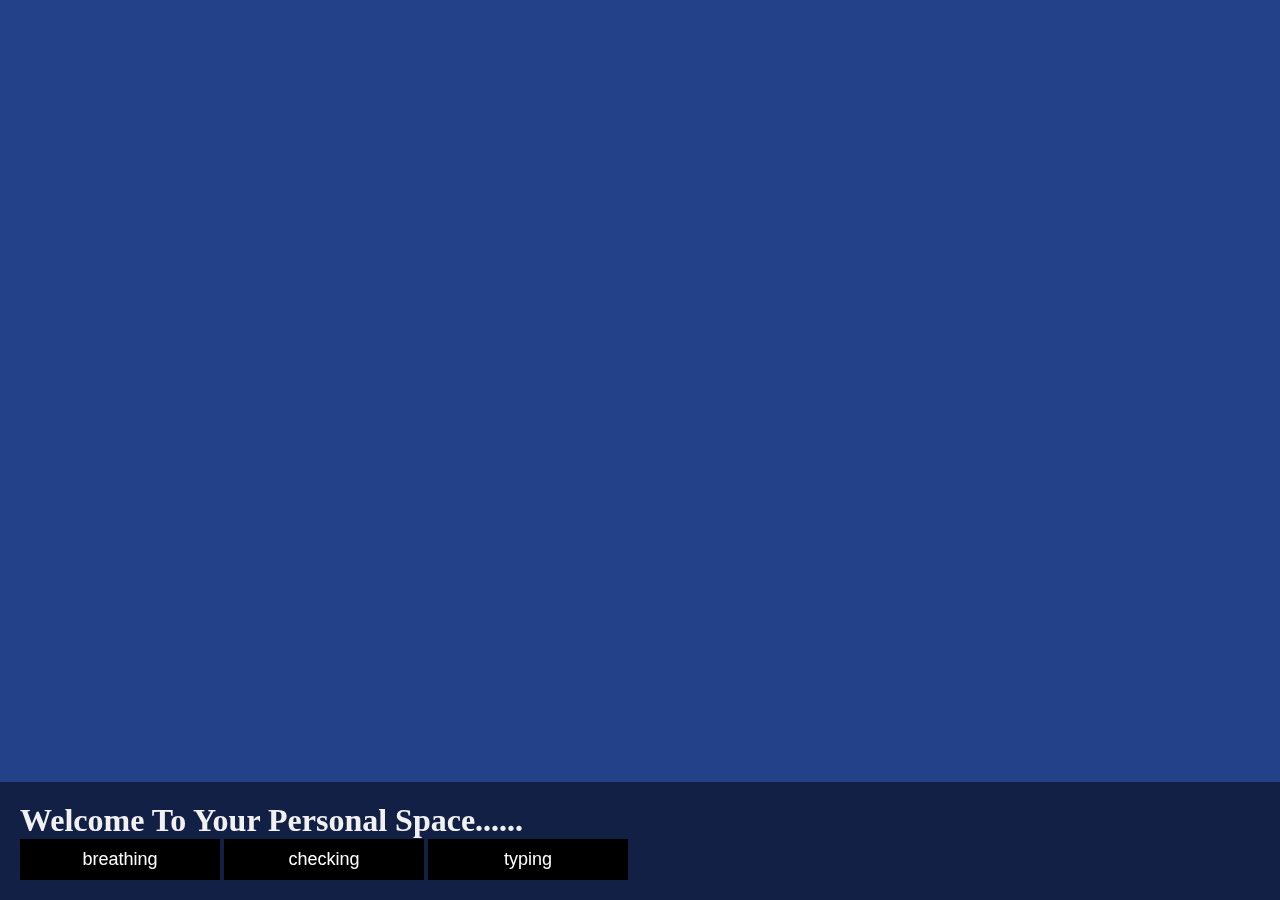
<file: index.html>
<!doctype html>
<html>

<head>
  <title>Welcome!</title>
  <meta name="viewport" content="width=device-width, initial-scale=1.0">
  <link rel="stylesheet" href="main.css">

</head>

<body>
  <!-- The video -->
<video autoplay muted loop id="myVideo">
<source src="https://vimeo.com/elvahuang" type="video/mp4">
</video>

<!-- Optional: some overlay text to describe the video -->
<div class="content">
<h1>Welcome To Your Personal Space......</h1>
<!-- Use a button to pause/play the video with JavaScript -->
<a href="breathing/index.html"><button id="myBtn" onclick="myFunction()">breathing</button></a>
<a href="selfchecking/index.html"><button id="myBtn" onclick="myFunction()">checking</button></a>
<a href="typing/index.html"><button id="myBtn" onclick="myFunction()">typing</button></a>
</div>


</body>

</html>
</file>
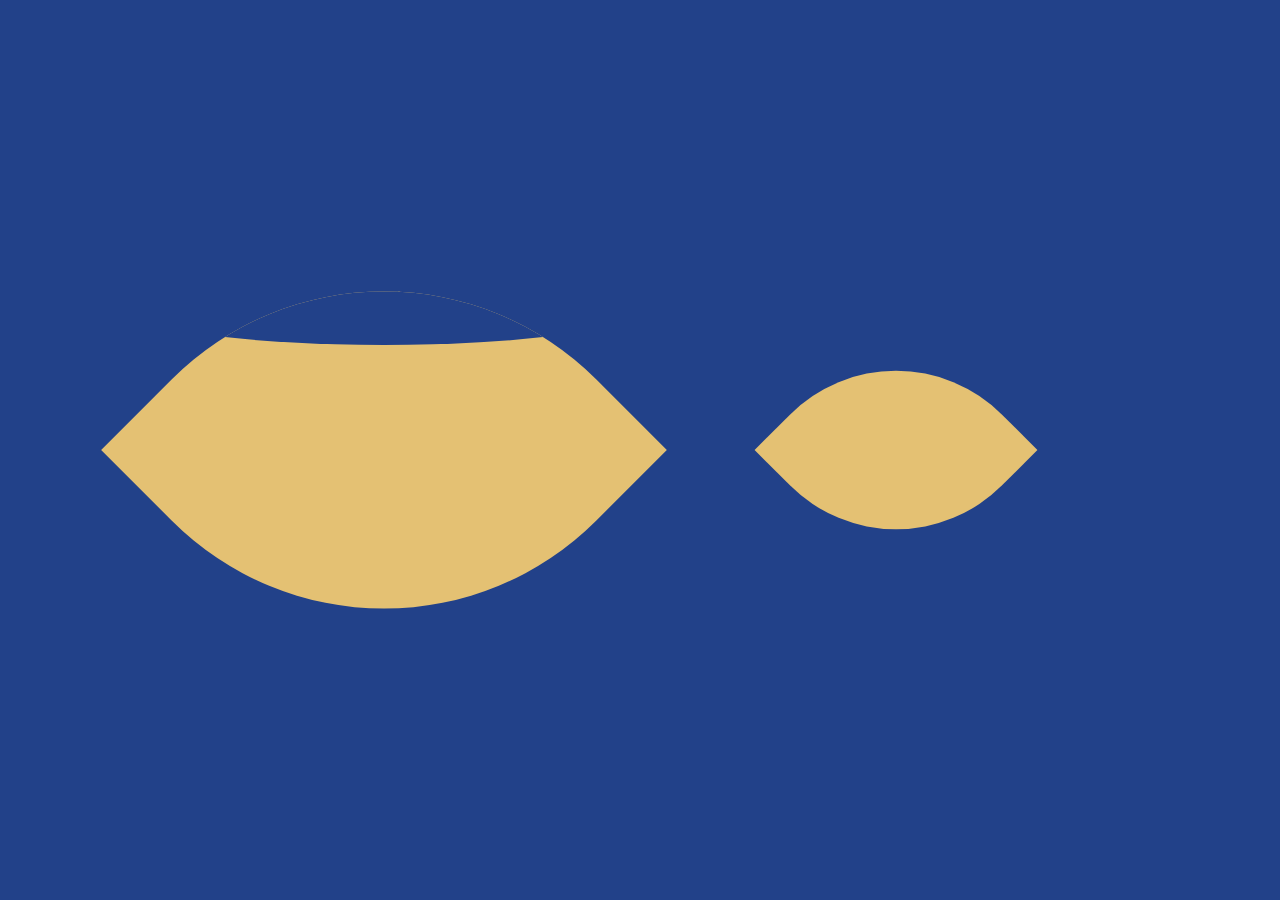
<file: selfchecking/index.html>
<!doctype html>
<html>

<head>
  <meta charset="UTF-8">
  <meta http-equiv="X-UA-Compatible" content="IE=edge,chrome=1" />
  <meta name="viewport" content="width=device-width, initial-scale=1, initial-scale=1, maximum-scale=1, user-scalable=0">

  <title>Watch</title>
  <link rel="stylesheet" href="style.css">

</head>

<body>
  <!-- <div class="flexbox">
  <h>
    the one thing that you never give up on......myself (from emma winters)
  </h></div>

  <video autoplay muted loop id="myVideo">
  <source src="eye.mp4" type="video/mp4">
</video> -->

<div class="right-eye">
  <div class="shut">
    <span>
      <div class="box"><h>name one thing that you never give up on......
    </h></div></span>
  </div>
  <div class="ball">
</div>
</div>

<div class="left-eye">
  <div class="shut">
    <span></span>
  </div>
  <div class="ball">
</div>
</div>

</body>

</html>
</file>
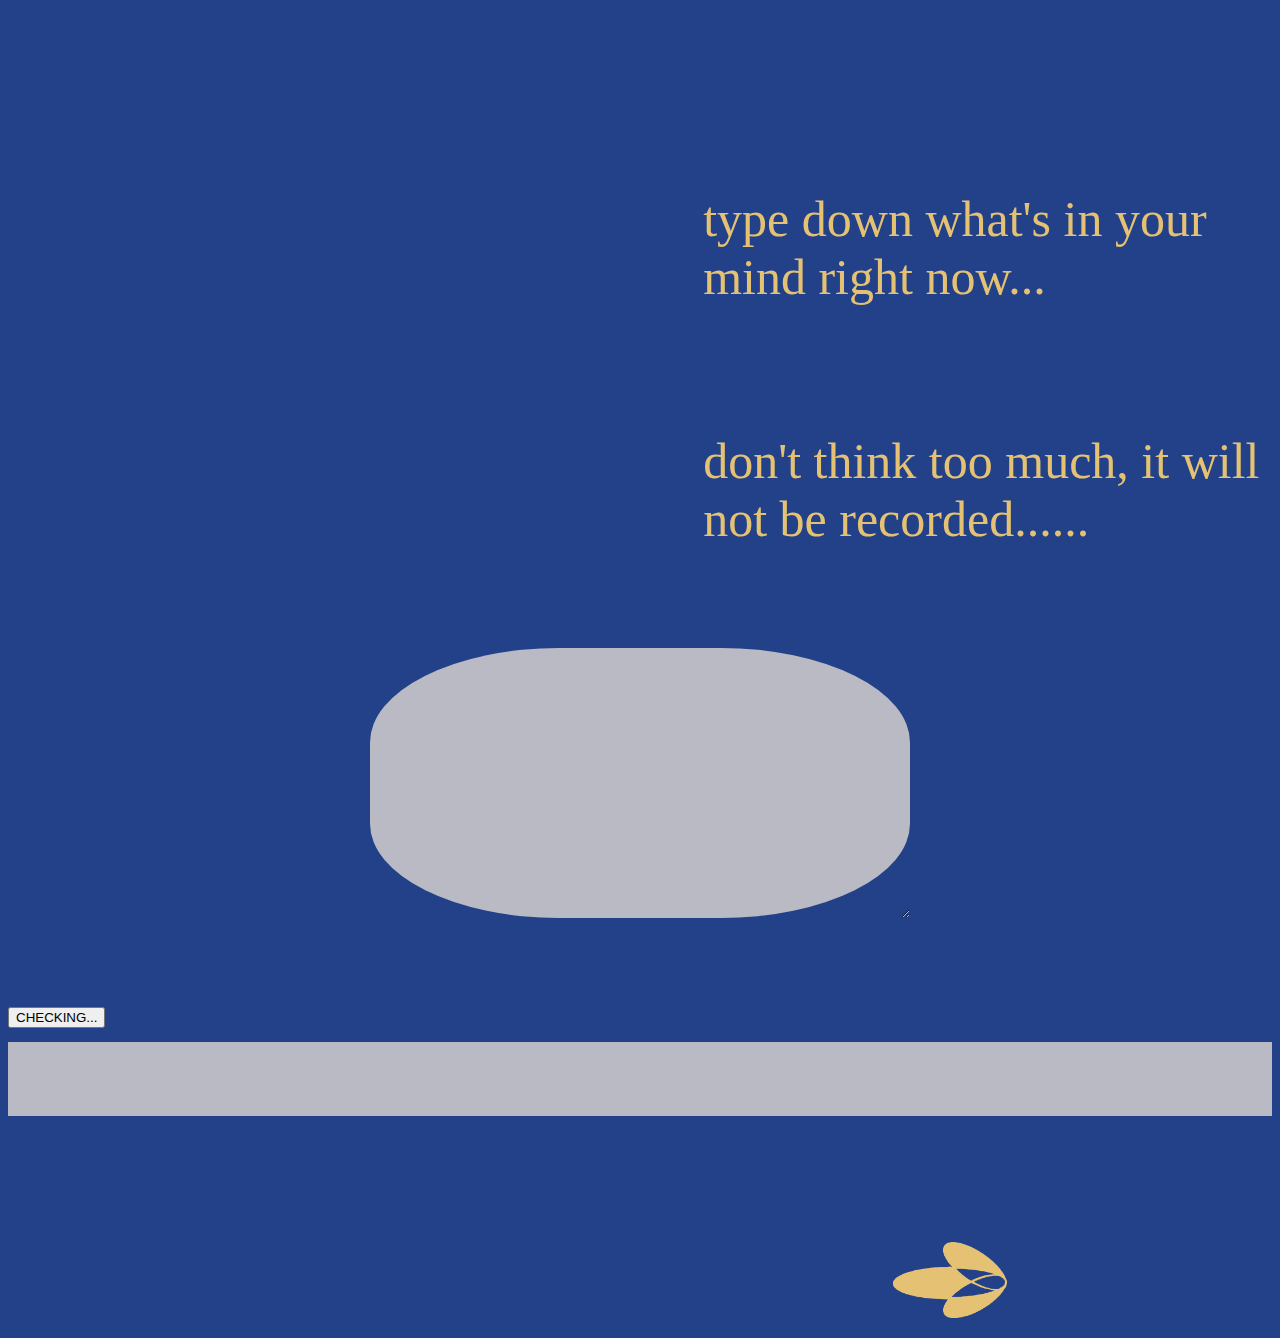
<file: typing/index.html>
<!doctype html>
<html>

<head>
  <title>Thoughts-Shredder</title>
  <meta name="viewport" content="width=device-width, initial-scale=1.0">
  <link rel="stylesheet" href="main.css">

</head>

<body>

  <div class="felx-content1">
    <div class="content">
      <h>
      <div class="box">
        <p1>
        type down what's in your mind right now...
      </p1>
      
      </div>

      <div class="box">
        <p1>don't think too much, it will not be recorded......
        </p1>
      </box>
  </h>
</div>

  <!-- <input type="text" id="myText" value="...">  -->
<textarea id="myText" name="textfield" rows="7" cols="40"></textarea>

  <br>
<div class="flex-content1">
  <button type="button" onclick="postText()">
      CHECKING...
  </button></div>

<!-- this is where text will appear -->
<p id="text-display"></p>

<div class="box1">
<a href="after/index.html"><img src="arrow1.png" alt="Arrow for the next page"></a>
</div>

<script src="jquery.marquee.min.js"></script>

</body>

</html>
</file>
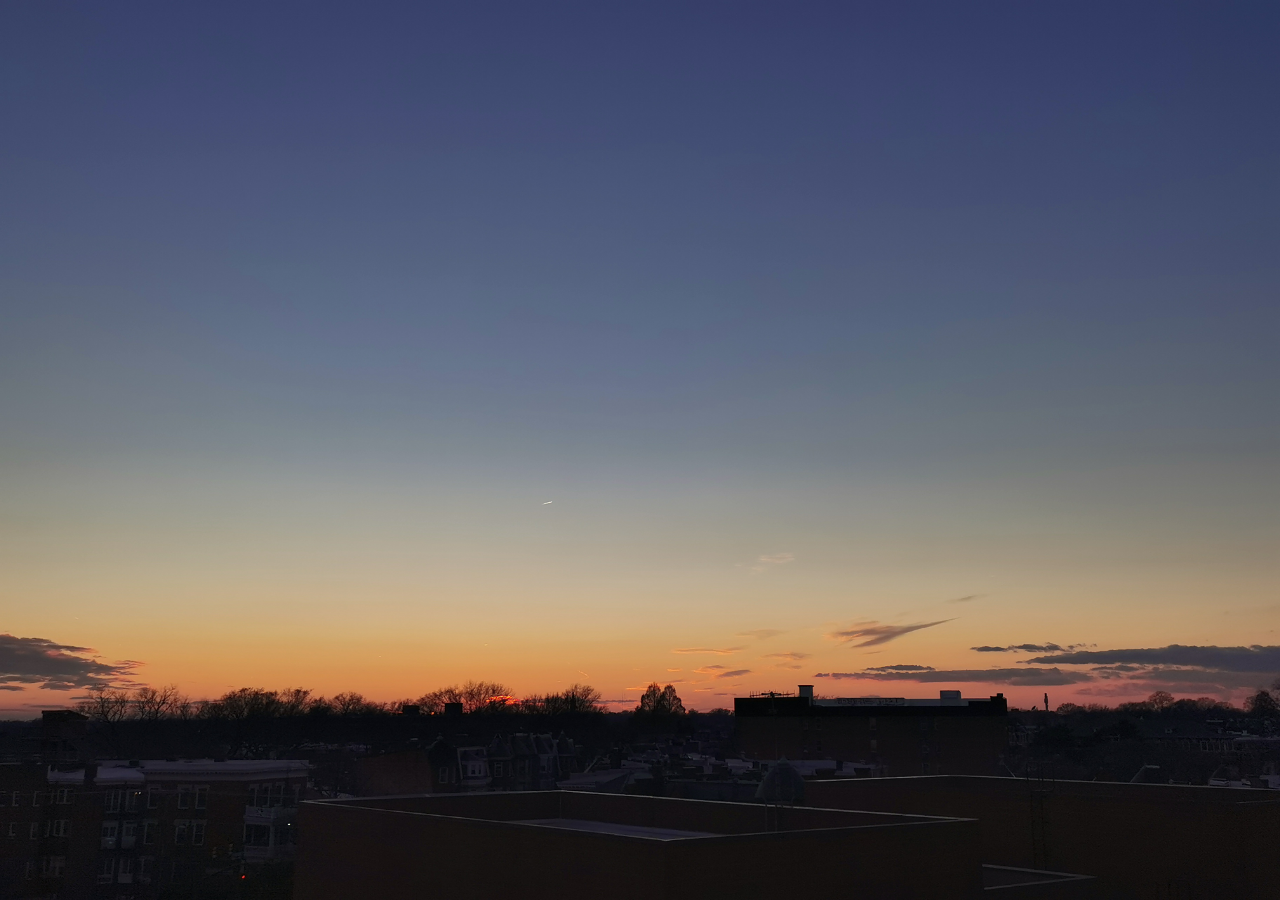
<file: breathing/next/index.html>
<!doctype html>
<html>

<head>
  <title>title</title>
  <meta name="viewport" content="width=device-width, initial-scale=1.0">
  <link rel="stylesheet" href="main.css">

</head>

<body>

</body>

</html>
</file>
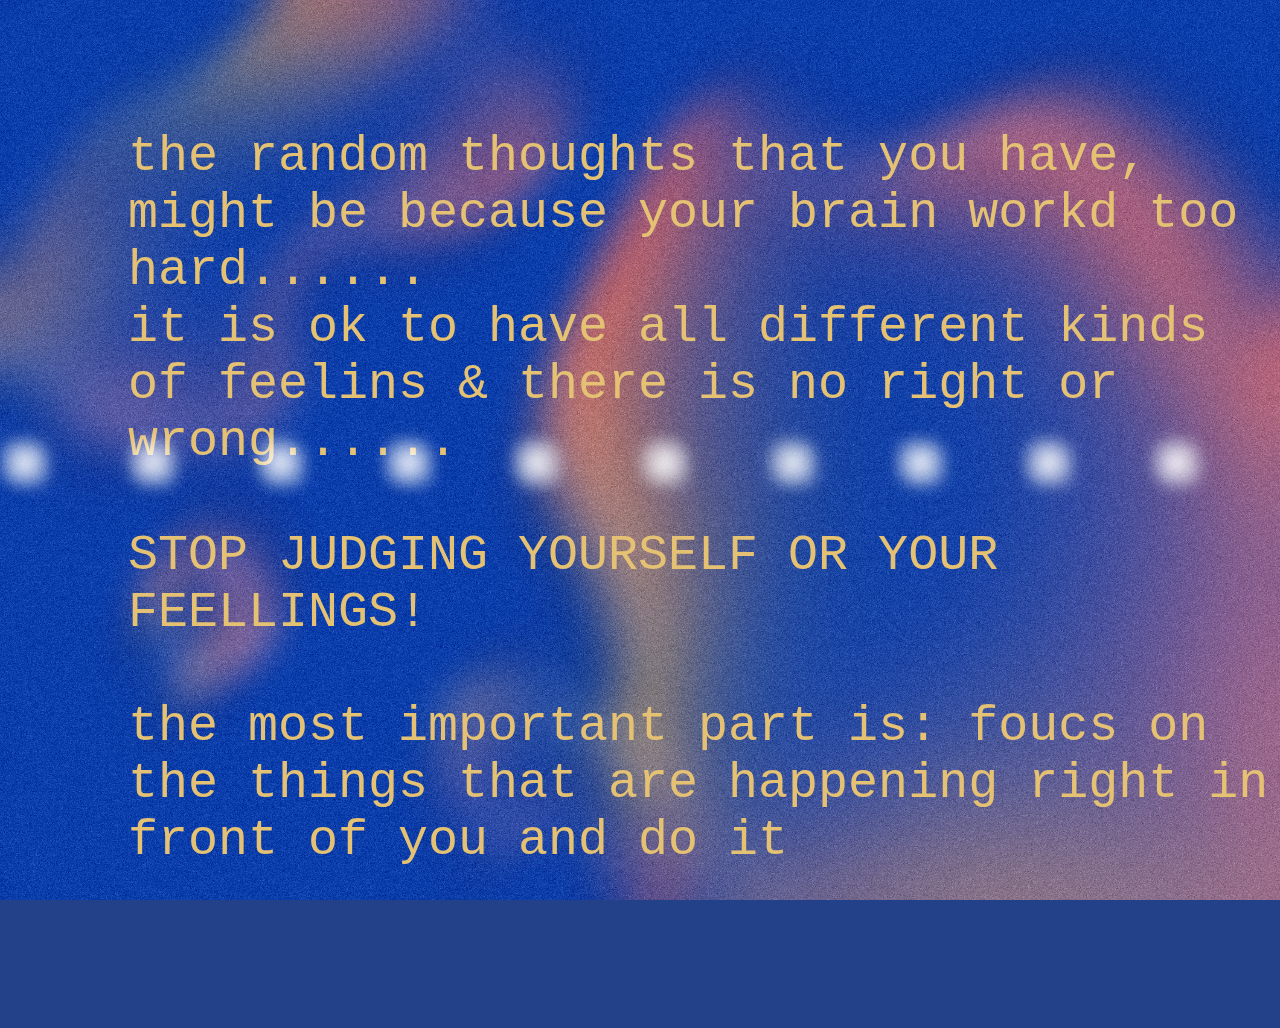
<file: typing/after/thoughts behind/index.html>
<!doctype html>
<html lang="en">

<head>
  <meta charset="UTF-8">
  <title>Thoughts</title>
  <meta name="viewport" content="width=device-width, initial-scale=1.0">
  <link rel="stylesheet" href="main.css">

</head>

<body>
<div class="container">
  <div class="felx-box">
      <h>
        <p1>
        the random thoughts that you have, might be because your brain workd too hard......
      </p1><br>
      <p1>it is ok to have all different kinds of feelins & there is no right or wrong......
      </p1><br><br>
      <p1>STOP JUDGING YOURSELF OR YOUR FEELLINGS!
      </p1><br><br>
      <p1>the most important part is:
      </p1>
    <p1>foucs on the things that are happening right in front of you and do it</p1>
    </h>
</div>

    <div class="bubbles">
      <span style="--left:0; --delay:5s;"></span>
      <span style="--left:1; --delay:3s;"></span>
      <span style="--left:2; --delay:2.5s;"></span>
      <span style="--left:3; --delay:1s;"></span>
      <span style="--left:4; --delay:5s;"></span>
      <span style="--left:5; --delay:1s;"></span>
      <span style="--left:6; --delay:4s;"></span>
      <span style="--left:7; --delay:6s;"></span>
      <span style="--left:8; --delay:8s;"></span>
      <span style="--left:9; --delay:3.5s;"></span>
    </div>

  </div>

<!-- <script type="text/javascript">
  function createBubble(){
    const section == document.querySelector('section')
    const createElement == document.createElement('span')
    var size = Math.random()*60;

    createElement.style.width == 20 + size + 'px';
    createElement.style.height == 20+ size = 'px';
    createElement.style.left == Math.random()* innerWidth + "px";
    section.appendChild(createElement);

    setTimeout(()=>{
      createElement.remove()
    },4000)
  }

  setInterval(createBubble,50)
</script> -->

</body>

</html>
</file>
<file: main.css>
* {
  margin: 0;
  padding:0;
  box-sizing: border-box;
}

body {
  background-color: #224189;}


/* Style the video: 100% width and height to cover the entire window */
#myVideo {
  /* position: center; */
  position: fixed;
  right: 0;
  bottom: 0;
  margin-left:auto;
  /* attachment:fixed; */
  width: 100%;
  height:100%;
}

/* Add some content at the bottom of the video/page */
.content {
  position: fixed;
  bottom: 0;
  background: rgba(0, 0, 0, 0.5);
  color: #f1f1f1;
  width: 100%;
  padding: 20px;
}

/* Style the button used to pause/play the video */
#myBtn {
  width: 200px;
  font-size: 18px;
  padding: 10px;
  border: none;
  background: #000;
  color: #fff;
  cursor: pointer;
}

#myBtn:hover {
  background: #ddd;
  color: black;
}
</file>
<file: selfchecking/style.css>
* {
  outline: 0;
  margin: 0;
  padding: 0;
}

/* html {
  width: 100%;
  height: 100%;
  background-color: #224189;
} */

body{
    font-family: 'Co Text', sans-serif;
    /* color:#224189; */
}

/* .h{
  z-index: -2;
} */

/* .flexbox{
  position: fixed;
  margin-top: 50%;
  margin-left: 50%;
} */

/* #myVideo {
position: fixed;
right: 0;
bottom: 0;
margin-left: auto;
width: 100%;
height: 100%;
} */

body{
  margin:0;
  padding:0;
  background:#224189;
  color:#e4c173;
}

.h{
  position: center;
}

.box{
  top:50%;
  left:30%;
}

.right-eye{
  background:#e4c173;
  height:400px;
  width:400px;
  position:absolute;
  top:50%;
  left:30%;
  transform:translate(-50%,-50%) rotate(45deg);
  border-radius : 75% 0;
  overflow:hidden;

}


.left-eye{
  background:#e4c173;
  height:200px;
  width:200px;
  position:absolute;
  top:50%;
  left:70%;
  transform:translate(-50%,-50%) rotate(45deg);
  border-radius : 75% 0;
  overflow:hidden;
  text-align: center;
}
/* .ball{
  width:40px;
  height:40px;
  background: #e4c173;
  border-radius: 50%;
  border: 30px solid #576;
  position:absolute;
  top: 50%;
  left: 50%;
  transform:translate(-50%,-50%);
} */

.shut{
  width:500px;
  height:350px;
  top:50%;
  left:50%;
  position:absolute;
  transform:translate(-50%,-50%) rotate(-45deg);
  z-index:999;
}

.shut span{
  display:block;
  width:100%;
  height:20%;
  background:#224189;
  border-radius: 0 0 60% 60%;
  transition:0.4s all;
}

.right-eye:hover >.shut span ,
.left-eye:hover >.shut span{
  height:100%;
}
</file>
<file: typing/main.css>
* {
  box-sizing: border-box;
}

body {
  background-color: #224189;
  color:#E4C173;
  font-family: 'Co Text';
  font-size:50px;
}

img {
  width: 30%;
  /* margin-right: 10em; */
}

.h {
  color: #E4C173;
  font-family: 'Co Text', monospace;
}

.p1 {
  font-color: #E4C173;
  font-family: 'Co Text', monospace;
  font-style: oblique;
  font-size:50px;
}

.felx-content1{
  position:flex;
  margin-top:15%;
  /* display:block; */
}

.content{
  position:flex;
  margin-top:10%;
  /* display:block; */
}

.box{
  position:flex;
  margin-left:55%;
  margin-top: 10%;
}

.box1{
  position:flex;
  margin-left:70%;
  margin-top:10%;
}

textarea {
  display: flex;
  font-family: 'Co Text', monospace;
  font-style:oblique;
  font-size:20px;
  color: #224189;
  background-color: #babac4;
  width: 60vh;
  height: 30vh;
  border: 1px #202020;
  border-radius: 35% 35% 35% 35%;
  padding: 15px 15px 15px;
  margin-left: auto;
  margin-right: auto;
  margin-top: 5em;
  text-align: center;
}

#text-display {
  font-family: 'Co Text', bold, monospace;
  font-weight: bold;
  font-style: italic;
  font-size: 2rem;
  color:#224189;
  background: #babac4;
  /* border: 1px dotted white; */
  padding: 1rem;
  text-align: center;
  min-height: 4.6rem;
  margin: .5rem 0;
}
</file>
<file: breathing/next/main.css>
* {
  box-sizing: border-box;
}

body {
  margin: 0;
  background-color:rgb(124,130,170);
  background-image: url("1.jpg");
  background-size: 100% 100%;
  background-repeat: no-repeat;
  background-attachment: fixed;
}

img {
  max-width: 100%;
}
</file>
<file: typing/after/thoughts behind/main.css>
* {
  margin: 0;
  padding:0;
  box-sizing: border-box;
}

body {
  background-color: #224189;
  background-image: url("envelop.jpg");
  background-size: 100% 100%;
  background-repeat: no-repeat;
  background-attachment: fixed;
  color: #E4C173;
  font-family: 'Co Text', monospace;
  font-size:50px;
}

img {
  width: 30%;
  /* margin-right: 10em; */
}

.h {
  color: #E4C173;
  font-family: 'Co Text', monospace;
}

.p1 {
  font-color: #E4C173;
  font-family: 'Co Text', monospace;
  /* font-style: oblique; */
  font-size:50px;
}

.container{
  height: 100vh;
  width: 100%;
  position: relative;
}

.felx-box{
  position:flex;
  margin-top:10%;
  margin-left: 10%;
  /* display:block; */
}

/* section span{
  position: absolute;
  bottom:-50px;
  background: transparent;
  border-radius:50%;

  pointer-events: none;
  box-shadow: inset 0 0 10px rgba(255,255,255, 0.5);
  animation: animate 4s linear infinite
}

@keyframes animate {
  0%{
    transform:translateY(0%);
    opacity:1;
  }
  99%{

  }
  100%{
    transform: translateY(-1200%);
    opacity: 1;
  }
} */

.bubbles{
  width:100vh;
  height:100vh;
  position:flex;
    margin-top:-155%;
  z-index: 1;
}

.bubbles span{
position: absolute;
height:50px;
width:50px;
background-image: radial-gradient(#fff, transparent);
border-radius: 30% 40% 20%;
filter:blur(6.5px);
left: calc(10% * var(--left));
bottom:60%;
animation:animateBubbles 10s linear infinite;
animation-delay:var(--delay);
}

@keyframes animateBubbles {
  0%{
    bottom:0;
    margin-left: 90px;
    margin-right: 0;
  }
  20%{
    margin-left: 0px;
    margin-right: 90px;
  }
  40%{
    margin-left: 90px;
    margin-right: 0;
  }
  60%{
    margin-left: 0px;
    margin-right: 90px;
  }
  80%{
    margin-left: 90px;
    margin-right: 0;
  }
  100%{
    bottom:100%;
    margin-left: 0px;
    margin-right: 90px;
  }
}
</file>
